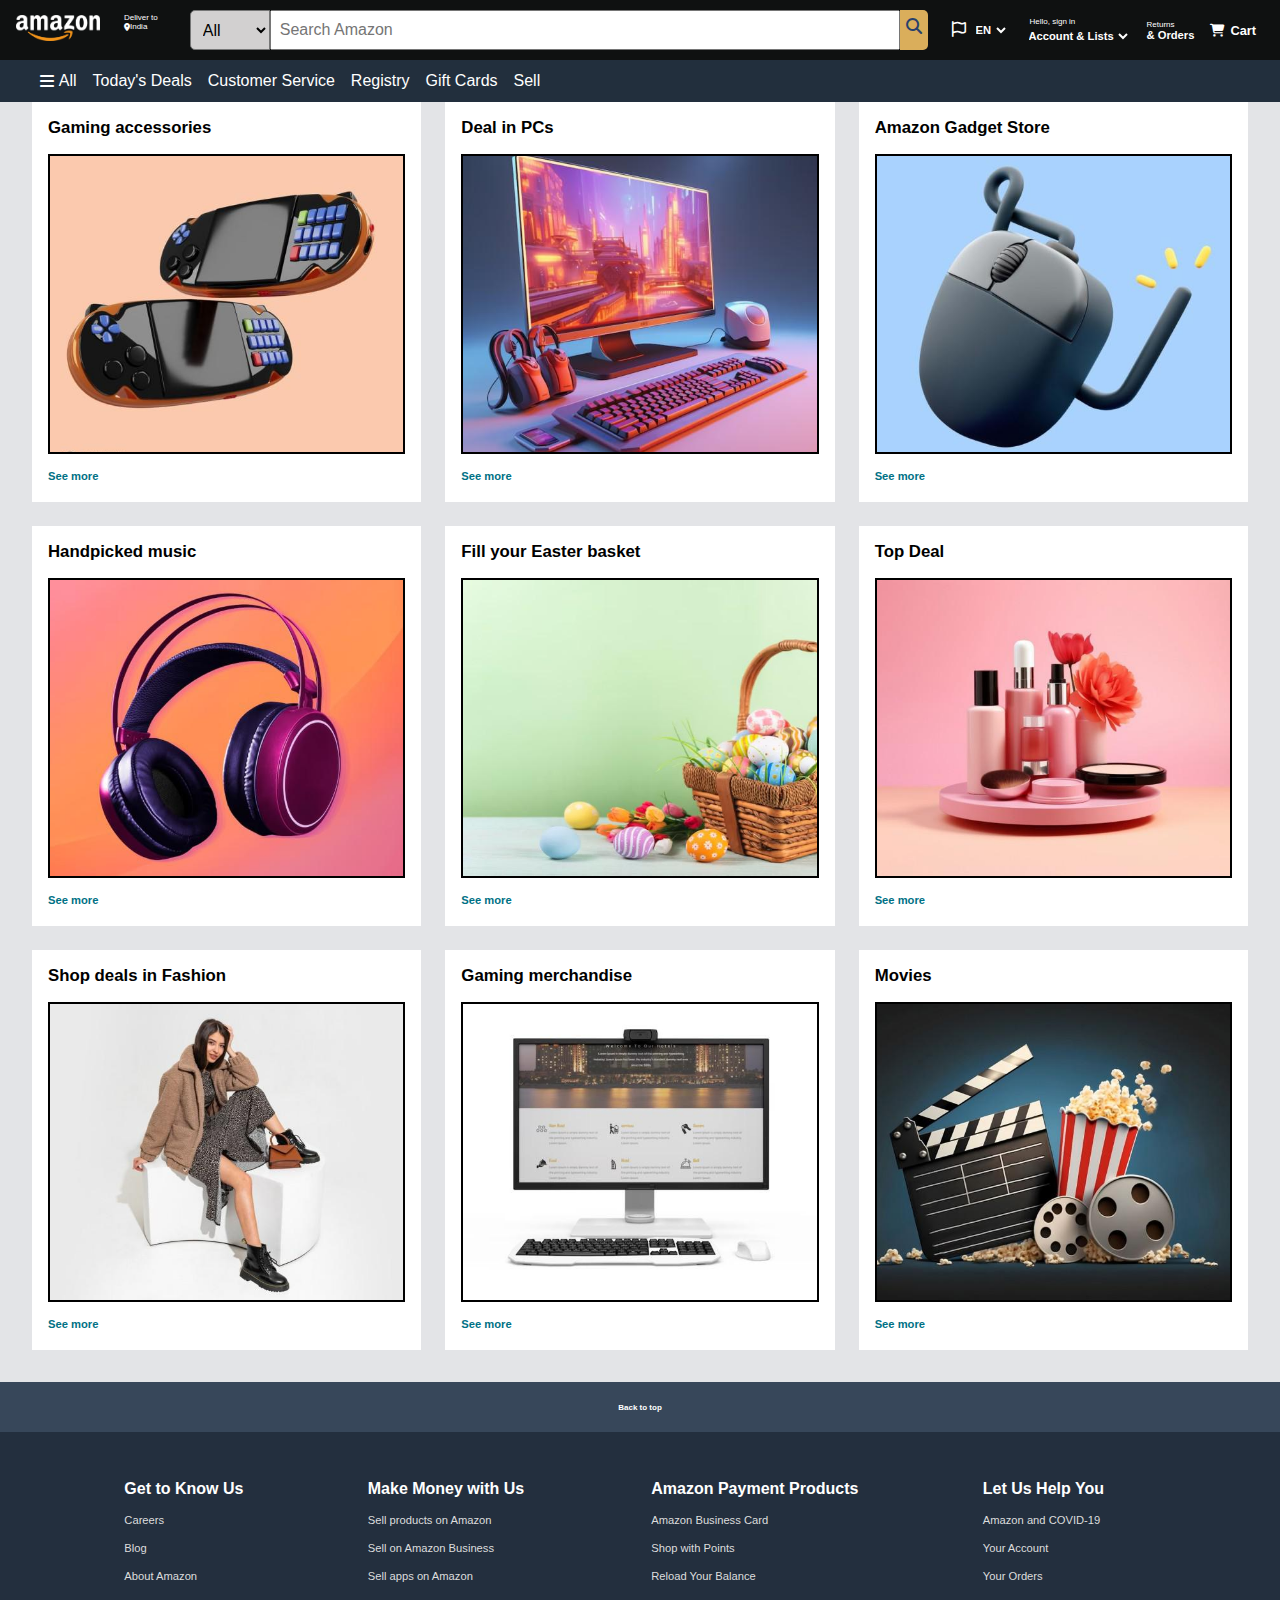
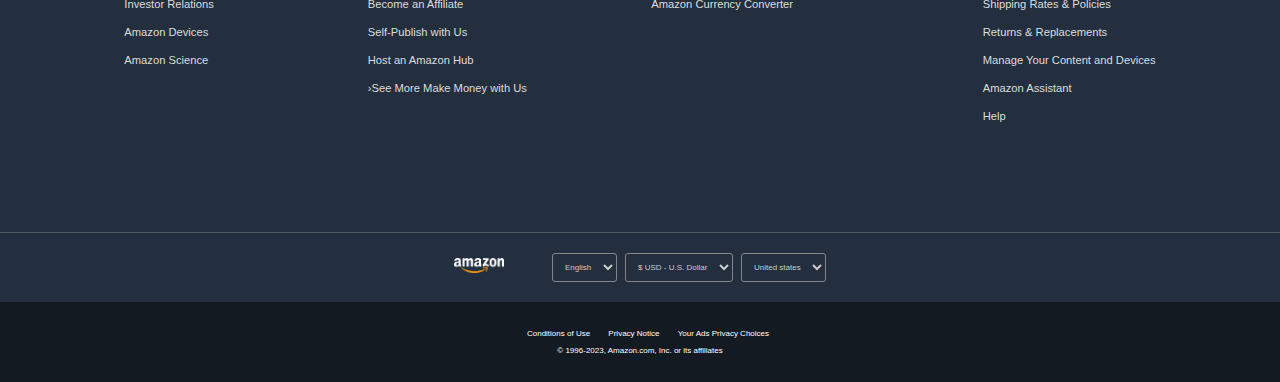
<file: index.html>
<!DOCTYPE html>
<html lang="en">

<head>
    <meta charset="UTF-8">
    <meta name="viewport" content="width=device-width, initial-scale=1.0">
    <link rel="stylesheet" href="style.css">
    <!-- Font Awesome CDN -->
    <link rel="stylesheet" href="https://cdnjs.cloudflare.com/ajax/libs/font-awesome/6.5.1/css/all.min.css"/>
    <title>Amazon Clone</title>
</head>

<body>
    <header>
        <nav>
            <div class="nav-left">
                <div class="nav-logo">
                    <img src="img/logo.png">
                </div>
                <div class="location">
                    <p class="top-text">Deliver to</p>
                    <div class="location-icon">
                        <i class="fa-solid fa-location-dot"></i>
                        <p class="bottom-text">India</p>
                    </div>
                </div>
            </div>

            <div class="nav-center">
                <select class="search-dropdown">
                    <option>All</option>
                    <option>All Departments</option>
                    <option>Arts & Crafts</option>
                </select>
                <input type="text" placeholder="Search Amazon" 
                    class="search-box">
                <div class="search-icon">
                    <i class="fa-solid fa-magnifying-glass" 
                        style="color: #28416c;">
                    </i>
                </div>
            </div>

            <div class="nav-right">
                <div class="language-option">
                    <div class="flag">
                        <i class="fa-regular fa-flag"></i>
                    </div>
                    <select class="select-language">
                        <option value="lan">EN</option>
                        <option value="lan">ES</option>
                        <option value="lan">AR</option>
                    </select>
                </div>

                <div class="account-option">
                    <p class="top-text">
                        Hello, sign in
                    </p>
                    <select class="select-account">
                        <option value="Account">
                            Account & Lists
                        </option>
                        <option value="Account">
                            Account & Lists
                        </option>
                        <option value="Account">
                            Account & Lists
                        </option>
                    </select>
                </div>

                <div class="order-option">
                    <p class="top-text">
                        Returns
                    </p>
                    <p class="bottom-text">
                        & Orders
                    </p>
                </div>

                <div class="cart-option">
                    <div class="cart-logo">
                        <i class="fa-solid fa-cart-shopping"></i>
                    </div>
                    Cart
                </div>
            </div>
        </nav>

        <div class="nav-options">
            <div class="all-logo">
                <i class="fa-solid fa-bars"></i>
                <p class="list">All</p>
            </div>

            <div class="options">
                <a href="Today's Deals"><p>Today's Deals</p></a>
               <a href="Customer Service"></a> <p>Customer Service</p>
              <a href=""></a>  <p>Registry</p>
                <p>Gift Cards</p>
                <p> Sell</p>
            </div>
        </div>
    </header>

    <main>
        <div class="items-container">
            <div class="item-card">
                <h2>Gaming accessories</h2>
                <img src="img/img1.jpg">
                <p>
                    <a href="#">See more</a>
                </p>
            </div>
            <div class="item-card">
                <h2>Deal in PCs</h2>
                <img src="img/img2.jpg">
                <p>
                    <a href="#">See more</a>
                </p>
            </div>
            <div class="item-card">
                <h2>Amazon Gadget Store</h2>
                <img src="img/img3.jpg">
                <p>
                    <a href="#">See more</a>
                </p>
            </div>
            <div class="item-card">
                <h2>Handpicked music</h2>
                <img src="img/img4.jpg">
                <p>
                    <a href="#">See more</a>
                </p>
            </div>
            <div class="item-card">
                <h2>Fill your Easter basket</h2>
                <img src="img/img5.jpg">
                <p>
                    <a href="#">See more</a>
                </p>
            </div>
            <div class="item-card">
                <h2>Top Deal</h2>
                <img src="img/img6.jpg">
                <p>
                    <a href="#">See more</a>
                </p>
            </div>
            <div class="item-card">
                <h2>Shop deals in Fashion</h2>
                <img src="img/img7.jpg">
                <p>
                    <a href="#">See more</a>
                </p>
            </div>
            <div class="item-card">
                <h2>Gaming merchandise</h2>
                <img src="img/img8.jpg">
                <p>
                    <a href="#">See more</a>
                </p>
            </div>
            <div class="item-card">
                <h2>Movies</h2>
                <img src="img/img9.jpg">
                <p>
                    <a href="#">See more</a>
                </p>
            </div>

        </div>
    </main>

    <footer>
        <a href="#" class="back-option">
            Back to top
        </a>

        <div class="footer-links">
            <ul>
                <p>Get to Know Us</p>
                <a>Careers</a>
                <a>Blog</a>
                <a>About Amazon</a>
                <a>Investor Relations</a>
                <a>Amazon Devices</a>
                <a>Amazon Science</a>
            </ul>
            <ul>
                <p>Make Money with Us</p>
                <a>Sell products on Amazon</a>
                <a>Sell on Amazon Business</a>
                <a>Sell apps on Amazon</a>
                <a>Become an Affiliate</a>
                <a>Self-Publish with Us</a>
                <a>Host an Amazon Hub</a>
                <a>›See More Make Money with Us</a>
            </ul>
            <ul>
                <p>Amazon Payment Products</p>
                <a>Amazon Business Card</a>
                <a>Shop with Points</a>
                <a>Reload Your Balance</a>
                <a>Amazon Currency Converter</a>
            </ul>
            <ul>
                <p>Let Us Help You</p>
                <a>Amazon and COVID-19</a>
                <a>Your Account</a>
                <a>Your Orders</a>
                <a>Shipping Rates & Policies</a>
                <a>Returns & Replacements</a>
                <a>Manage Your Content and Devices</a>
                <a>Amazon Assistant</a>
                <a>Help</a>
            </ul>
        </div>
        <div class="country-info">
            <div class="logo">
                <img src="img/img10.png">
            </div>
            <div class="options">
                <select>
                    <option value="En">
                        English
                    </option>
                </select>
                <select>
                    <option value="1">
                        $ USD - U.S. Dollar
                    </option>
                </select>

                <select>
                    <option value="4"> 
                        United states
                    </option>
                </select>
            </div>
        </div>
        <div class="policies">
            <div class="pages">
                <a href="#">Conditions of Use</a>
                <a href="#">Privacy Notice</a>
                <a href="#">Your Ads Privacy Choices</a>
            </div>
            © 1996-2023, Amazon.com, Inc. or its affiliates
        </div>
    </footer>
</body>

</html>
</file>
<file: style.css>
* {
    margin: 0;
    padding: 0;
    box-sizing: border-box;
}

body {
    height: 100vh;
    font-family: Arial;
}

/* Header  */
nav {
    height: 60px;
    display: flex;
    align-items: center;
    background-color: #0f1111;
    color: white;
}

.nav-left {
    display: flex;
    align-items: center;
    justify-content: center;
    margin-left: 8px;
}

.nav-logo img {
    width: 100px;
    padding: 8px;
}

.nav-logo:hover {
    outline: 1px solid white;
}

.location {
    height: 50px;
    font-size: 8px;
    padding: 8px 16px;
}

.location:hover {
    outline: 1px solid white;
}

.location-icon {
    display: flex;
    align-items: center;
}


.nav-center {
    height: 40px;
    display: flex;
    flex-grow: 1;
    border-radius: 5px;
    margin-left: 16px;
}

.nav-center:hover {
    outline: 2px solid rgb(232, 176, 73);
}

.search-dropdown {
    width: 80px;
    font-size: 16px;
    background-color: rgb(210, 208, 208);
    padding: 8px;
    border-radius: 5px 0 0 5px;
    outline: none;
}

.search-dropdown:focus {
    outline: none;
}

.search-box {
    font-size: 16px;
    flex-grow: 1;
    padding: 8px;
}

.search-box:focus {
    outline: none;
}

.search-icon i {
    height: 40px;
    background-color: rgba(255, 203, 105, 0.849);
    border-radius: 0 5px 5px 0;
    padding: 8px 6px;
    outline: none;
}

.nav-right {
    display: flex;
    align-items: center;
    margin: 16px;
}

.language-option {
    display: flex;
    padding: .5rem .5rem;
}

.language-option:hover {
    outline: 1px solid white;
}

.flag {
    width: 20px;
}

.select-language {
    font-size: .7rem;
    font-weight: bold;
    color: white;
    background: transparent;
    border: none;
}

.select-language option {
    color: black;
}

.account-option {
    padding: .5rem .5rem;
}

.account-option:hover {
    outline: 1px solid white;
}

.account-option .top-text {
    font-size: .5rem;
    margin-left: 5px;
}

.select-account {
    font-size: .7rem;
    font-weight: bold;
    background: transparent;
    color: white;
    border: none;
}

.order-option {
    padding: .5rem .5rem;
}

.order-option:hover {
    outline: 1px solid white;
}

.order-option .top-text {
    font-size: .5rem;
}

.order-option .bottom-text {
    font-size: .7rem;
    font-weight: bold;
}

.cart-option {
    display: flex;
    align-items: center;
    font-size: 0.8rem;
    font-weight: 700;
    padding: .5rem .5rem;
}

.cart-option:hover {
    outline: 1px solid white;
}

.cart-logo i {
    width: 20px;
}

.nav-options {
    height: 42px;
    display: flex;
    align-items: center;
    background-color: #222f3d;
    color: white;
    justify-content: start;

}
.options a{
    text-decoration: none;
    color: white;
}

.nav-options * {
    cursor: pointer;
}

.all-logo {
    display: flex;
    align-items: center;
    gap: .3rem;
    padding: .5rem;
    margin-left: 2rem;
}

.all-logo:hover {
    outline: 1px solid white;
}

.nav-options .options {
    display: flex;
}

.nav-options .options p {
    padding: 0.5rem;
}

.nav-options .options p:hover {
    outline: 1px solid white;
}

/* Main */
.items-container {
    display: flex;
    flex-wrap: wrap;
    gap: 1.5rem;
    background-color: #c9cbcf82;
    padding: 0 2rem 2rem 2rem;
}

.item-card {
    height: 400px;
    display: flex;
    flex-direction: column;
    flex: 1 0 300px;
    gap: 1rem;
    font-size: .7rem;
    background-color: white;
    padding: 1rem;
    cursor: pointer;
    overflow: hidden;
}

.item-card img {
    height: 300px;
    width: 100%;
    border: 2px solid black;
    object-fit: cover;
}

.item-card a {
    text-decoration: none;
    font-weight: bold;
    color: #007185;
}

/* Footer */
.back-option {
    text-decoration: none;
    height: 50px;
    display: flex;
    align-items: center;
    justify-content: center;
    font-size: .5rem;
    font-weight: bold;
    color: white;
    background-color: #37475A;
}

.footer-links {
    height: 400px;
    display: flex;
    justify-content: space-evenly;
    background-color: #232F3E;
    color: white;
}

.footer-links ul {
    margin-top: 3rem;
}

.footer-links ul p {
    font-weight: bold;
}

.footer-links ul a {
    display: block;
    font-size: .7rem;
    color: #dddddd;
    margin-top: 1rem;
    cursor: pointer;
}

.footer-links ul a:hover {
    text-decoration: underline;
}

.country-info {
    height: 70px;
    display: flex;
    align-items: center;
    justify-content: center;
    background-color: #232F3E;
    color: white;
    border-top: 0.5px solid #84868878;
}

.country-info .logo img {
    width: 50px;
}

.country-info .options {
    display: flex;
    gap: .5rem;
    margin-left: 3rem;
}

.country-info .options select {
    font-size: .5rem;
    text-decoration: none;
    color: #cccccc;
    background: transparent;
    border: 1px solid #848688;
    border-radius: 3px;
    padding: .5rem;
}

.policies {
    height: 80px;
    display: flex;
    flex-direction: column;
    align-items: center;
    justify-content: center;
    gap: .5rem;
    font-size: .5rem;
    color: white;
    background-color: #131A22;
}

.pages a {
    text-decoration: none;
    color: white;
    margin-left: 1rem;

}
</file>
